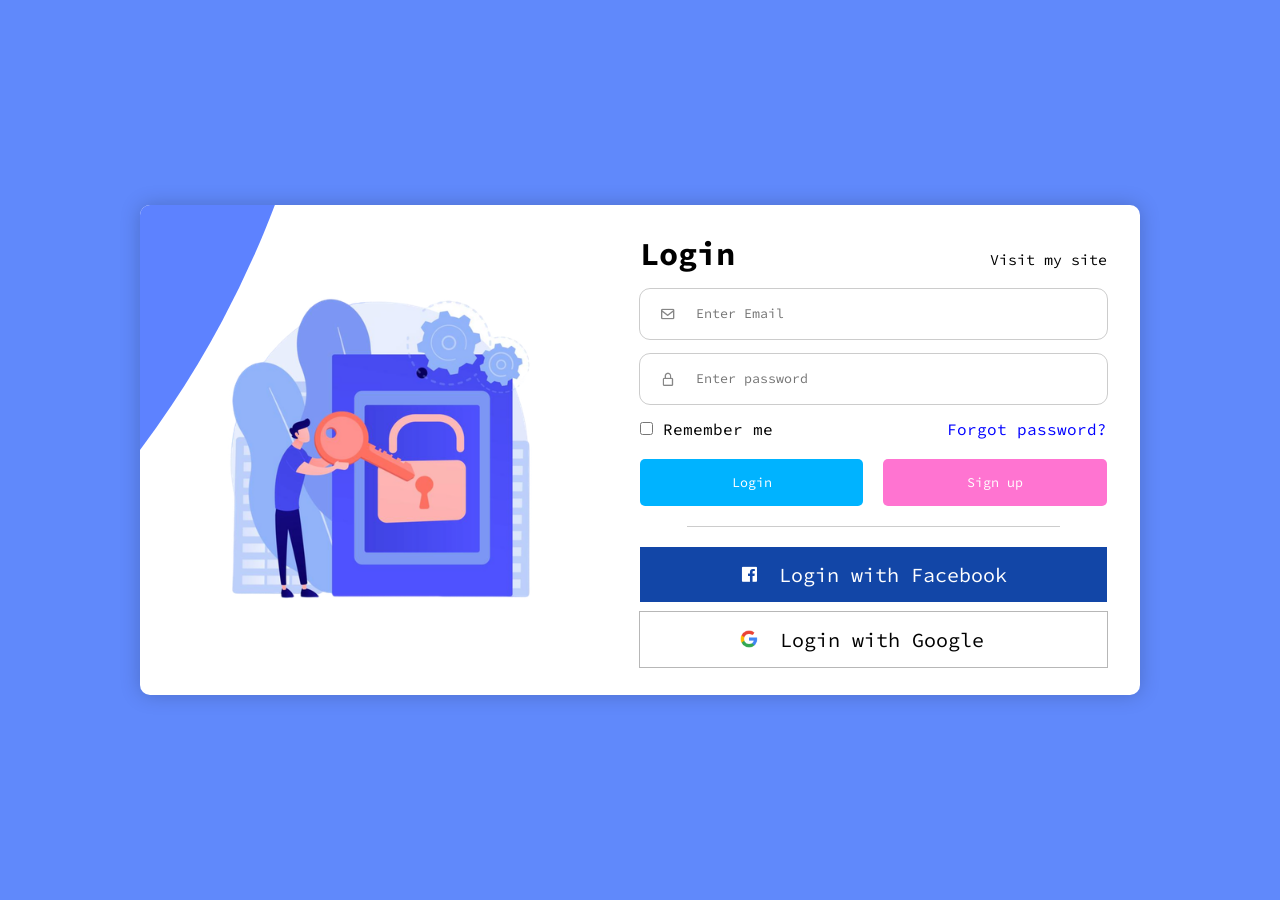
<file: index.html>
<!DOCTYPE html>
<html lang="en">

<head>
    <meta charset="UTF-8">
    <meta http-equiv="X-UA-Compatible" content="IE=edge">
    <meta name="viewport" content="width=device-width, initial-scale=1.0">
    <title>Login / Sign up</title>
    <link rel="stylesheet" href="./style.css">
    <link href='https://unpkg.com/boxicons@2.1.4/css/boxicons.min.css' rel='stylesheet'>

</head>

<body>

    <div class="container">

        <div class="bg">
            <span class="bg-circle"></span>
            <img src="./12085707_20944201_prev_ui.png" alt="">
        </div>

        <div class="form">
            <!-----------------------------------------------------login up form--------------------------------------->
            <div class="login item">
                <form class="login-form">
                    <span>
                        <h1 class="title">Login</h1>
                        <a href="https://bharat-ag.github.io/Porfotlio/" target="_blank">Visit my site</a>
                    </span>

                    <!-- ------------------------------------------------------------ -->
                    <div class="input-field">
                        <i class='bx bx-envelope'></i>
                        <input type="text" placeholder="Enter Email" id="email" required>
                    </div>
                    <!-- ------------------------------------------------------------ -->

                    <div class="input-field">
                        <i class='bx bx-lock-alt showHide'></i>
                        <input type="password" placeholder="Enter password" id="password" required>
                    </div>
                    <!-- ------------------------------------------------------------ -->

                    <div class="checkbox-text">
                        <div class="checkbox-content">
                            <label for="logCheck" class="text">
                                <input type="checkbox" id="logCheck">
                                Remember me
                            </label>
                        </div>
                        <a href="#" class="text">Forgot password?</a>
                    </div>
                    <!-- ------------------------------------------------------------ -->
                </form>
                <div class="lgbtn">
                    <input type="submit" class="btn" value="Login">
                    <button class=" sign-up-btn" onclick="signUpBtn()">Sign up</button>
                </div>
                <!-- ------------------------------------------------------------ -->

                <hr>
                <!-- ------------------------------------------------------------ -->
                <div class="other">
                    <button class="facebook">
                        <i class="bx bxl-facebook-square"></i>
                        Login with Facebook
                    </button>
                    <button class="google">
                        <img src="./google-logo-9824.png" alt="">
                        Login with Google
                    </button>
                </div>
            </div>
            <!-----------------------------------------------------sign up form--------------------------------------->
            <div class="sign-up item">
                <form class="sign-up-form">
                    <span>
                        <h1 class="title">Sign up</h1>
                        <a href="https://bharat-ag.github.io/Porfotlio/" target="_blank">Visit my site</a>
                    </span>
                    <div class="input-field">
                        <i class='bx bx-user'></i>
                        <input type="text" placeholder="Enter username" id="username">
                    </div>
                    <div class="input-field">
                        <i class='bx bx-phone'></i>
                        <input type="text" placeholder="Phone number" id="phone">
                    </div>
                    <div class="input-field">
                        <i class='bx bx-envelope'></i>
                        <input type="text" placeholder="Enter Email" id="email">
                    </div>
                    <div class="input-field">
                        <i class='bx bx-lock-alt showHide'></i>
                        <input type="password" placeholder="Enter password" id="password">
                    </div>
                    <div class="input-field">
                        <i class='bx bx-lock-alt conformPassEye'></i>
                        <input type="password" placeholder="Confirm password" id="Cpassword">
                    </div>


                    <input type="submit" class="btn" value="Sign up">
                </form>
                <div class="orLogin" onclick="loginAgainBtn()">
                    <h3>Or login</h3>
                </div>

            </div>

        </div>
    </div>

    <script src="./script.js"></script>
</body>

</html>
</file>
<file: style.css>
@import url('https://fonts.googleapis.com/css2?family=Source+Code+Pro:wght@300;400;500;600;700&display=swap');

* {
    margin: 0;
    padding: 0;
    box-sizing: border-box;
    font-family: 'Source Code Pro', monospace;

}

:root {
    --main-color: rgb(96, 137, 251);
}

body {
    display: flex;
    justify-content: center;
    align-items: center;
    background: var(--main-color);
    min-height: 100vh;
    padding: 20px;
}

button,
input {
    outline: none;
    border: none;
}

/* --------------------------------------------------------------main container*/

.container {
    display: flex;
    justify-content: center;
    align-items: center;
    width: 100%;
    max-width: 1000px;
    overflow: hidden;
    background-color: white;
    box-shadow: 0 0 20px rgba(0, 0, 0, 0.202);
    border-radius: 10px;
    padding: 20px 30px;
    position: relative;
    height: 490px;
}

.container .bg {
    position: absolute;
    z-index: 9;
    width: 48%;
    height: 100%;
    left: 0%;
    top: 0;
    display: flex;
    justify-content: center;
    align-items: center;
    background: none;
    transition: left .5s;
    margin: 0 auto;
}

.container .bg .bg-circle {
    width: 1000px;
    height: 1000px;
    background: rgb(93, 130, 255);
    z-index: 10;
    border-radius: 50%;
    position: absolute;
    transform: translate(-130%, -60%) scale(2);
    left: 0;
    transition: transform .7s cubic-bezier(0, .54, 1, .46), left .7s cubic-bezier(0, .54, 1, .46);
}

.container .bg img {
    width: 400px;
    margin: 20px auto;
}

.container .bg.active {
    left: 50%;
}

.container .bg.active .bg-circle {

    transform: translate(35%, 53%) scale(2);
    left: 100%;
}

/* --------------------------------------------------------------form box*/

.form {
    width: 100%;
    display: flex;
    justify-content: center;
    align-items: center;
    gap: 50px;
    transform: translateX(50%);
    z-index: 8;
    transition: transform .7s cubic-bezier(0, .54, .5, .99);
    transition-delay: 100ms;

}


.form.active {
    transform: translateX(-53.5%);
}

.form .login {
    opacity: 1;
    transition: opacity .4s;
    transition-delay: 100ms;
}

.form.active .login {
    opacity: 0;
}

.sign-up {
    opacity: 0;
    transition: opacity .4s;
    transition-delay: 200ms;
}

.form.active .sign-up {
    opacity: 1;
}

.item {
    flex-grow: 1;
}

span {
    width: 100%;
    display: flex;
    justify-content: space-between;
    align-items: baseline;

}

span a {
    text-decoration: none;
    float: right;
    color: rgb(0, 0, 0);
    font-size: 15px;

}

.input-field {
    height: 50px;
    display: flex;
    justify-content: center;
    align-items: center;
    gap: 20px;
    outline: .5px solid rgba(0, 0, 0, 0.2);
    border-radius: 10px;
    margin: 15px 0;
    padding: 0 20px;
}

.input-field input {
    width: 100%;
    height: 100%;
}

.input-field i {
    opacity: .47;
}

.input-field .bx-lock-alt {
    cursor: pointer;
}

.checkbox-text {
    display: flex;
    justify-content: space-between;
    align-items: center;
}

.checkbox-text a {
    text-decoration: none;
    color: blue;
}

.checkbox-content {
    display: flex;
    justify-content: center;
    align-items: center;
    gap: 20px;
    user-select: none;
    cursor: pointer;
}

.checkbox-content label {
    cursor: pointer;
}

/* --------------------------------------------------------------form btn*/

.lgbtn {
    display: flex;
    justify-content: center;
    align-items: center;
    margin: 20px auto;
    gap: 20px;

}

.lgbtn input,
.lgbtn button {
    height: 100%;
    cursor: pointer;
    color: white;
    background-color: rgb(0, 179, 255);
    padding: 15px 0;
    border-radius: 5px;
    width: 50%;

}

.lgbtn .sign-up-btn {
    background-color: rgb(255, 116, 209);

}

/* --------------------------------------------------------------login with other section*/


hr {
    background-color: rgba(0, 0, 0, 0.2);
    outline: none;
    border: none;
    width: 80%;
    height: 1px;
    margin: 0 auto;
    position: relative;
}

.other {
    display: flex;
    justify-content: center;
    align-items: center;
    flex-direction: column;
    gap: 10px;
    margin-top: 20px;
}

.other button {
    width: 100%;
    cursor: pointer;
    padding: 15px 0;
    font-size: 20px;
    color: white;
    gap: 20px;
}

.other .facebook {
    background-color: rgb(18, 70, 167);
    display: flex;
    justify-content: center;
    align-items: center;
}

.other .google {
    background-color: rgb(255, 255, 255);
    color: black;
    outline: 1px solid rgba(0, 0, 0, 0.283);
    display: flex;
    justify-content: center;
    align-items: center;
    padding-right: 25px;
}

.other .google img {
    width: 22px;
}

.orLogin {
    float: right;
    cursor: pointer;
    color: rgba(0, 0, 0, 0.5);
}

.sign-up .btn {
    background-color: rgb(255, 116, 209);
    color: white;
    padding: 15px 30px;
    border-radius: 5px;
    cursor: pointer;
}



/* --------------------------------------------------------------media queries*/

@media only screen and (max-width:379px) {
    span a {
        font-size: 13px;
        position: absolute;
        bottom: 50px;
        right: 0;
    }

    .form {
        transform: translate(00%);
        flex-direction: column;
        margin: auto 0;
        transition-delay: 200ms;
    }

    .form .item {
        width: 100%;
    }


    .form.active {
        transform: translateY(-50%);
    }

    .container {
        max-width: 610px;
    }

    .container .bg {
        pointer-events: none;
    }

    .container .bg img {
        display: none;
    }

    .container .bg .bg-circle {
        transform: translate(-27%, -117%) scale(1)
    }

    .container .bg.active .bg-circle {
        transform: translate(-72%, 77%) scale(1);
        left: 100%;
    }

    .input-field {
        gap: 12px;
        padding: 0 12px;
    }

    .checkbox-text {
        font-size: 12px;
    }

    .lgbtn {
        display: flex;
        justify-content: center;
        align-items: center;
        margin: 13px auto;
        gap: 43px;
    }

    .lgbtn input,
    .lgbtn button {
        padding: 12px 0;
    }

    .other {
        margin-top: 10px;
    }

    .other button {
        font-size: 16px;
        gap: 20px;
    }
}

@media (min-width:380px) and (max-width:509px) {
    .form {
        transform: translate(00%);
        flex-direction: column;
        margin: auto 0;
        transition-delay: 200ms;
    }

    .form .item {
        width: 100%;
    }


    .form.active {
        transform: translateY(-50%);
    }

    .container {
        max-width: 610px;
    }

    .container .bg {
        pointer-events: none;
    }

    .container .bg img {
        display: none;
    }

    .container .bg .bg-circle {
        transform: translate(-27%, -117%) scale(1)
    }

    .container .bg.active .bg-circle {
        transform: translate(-72%, 77%) scale(1);
        left: 100%;
    }

    .input-field {
        gap: 12px;
        padding: 0 12px;
    }

    .checkbox-text {
        font-size: 12px;
    }

    .lgbtn {
        display: flex;
        justify-content: center;
        align-items: center;
        margin: 13px auto;
        gap: 43px;
    }

    .lgbtn input,
    .lgbtn button {
        padding: 12px 0;
    }

    .other {
        margin-top: 10px;
    }

    .other button {
        font-size: 16px;
        gap: 20px;
    }

}

@media (min-width:510px) and (max-width:683px) {
    .form {
        gap: 10px;
        transform: translate(00%);
        flex-direction: column;
        margin: auto 0;
        transition-delay: 200ms;

    }

    .form .item {
        width: 100%;
    }


    .form.active {
        transform: translateY(-50%);
    }

    .container {
        max-width: 610px;
    }

    .container .bg {
        pointer-events: none;
    }

    .container .bg img {
        display: none;
    }

    .container .bg .bg-circle {
        transform: translate(-27%, -117%) scale(1)
    }

    .container .bg.active .bg-circle {
        transform: translate(-72%, 77%) scale(1);
        left: 100%;
    }

}

@media (min-width:684px) and (max-width:767px) {
    .form {
        gap: 17px;
    }

    .form.active {
        transform: translateX(-55%);
    }

    .container .bg .bg-circle {
        width: 700px;
        height: 700px;
    }

    .container .bg .bg-circle {
        transform: translate(-86%, -106%) scale(2);

    }

    .container .bg.active .bg-circle {
        transform: translate(-19%, 110%) scale(2);
        left: 100%;
    }

    .container .bg img {
        width: 345px;
        margin: 20px auto;
    }

    .other button {
        font-size: 17px;
    }

    .other .google img {
        width: 21px;
    }

}


@media (min-width:768px) and (max-width:850px) {
    .container {
        padding: 20px;
    }

    .container .bg .bg-circle {
        width: 800px;
        height: 800px;
    }

    .container .bg img {
        width: 350px;
        margin: 20px auto;
    }

    .container .bg.active {
        left: 47%;
    }

    .container .bg.active .bg-circle {
        transform: translate(39%, 53%) scale(2);
        left: 100%;
    }
}



@media (min-width:851px) and (max-width:950px) {
    .form.active {
        transform: translateX(-55%);
    }

    .container .bg.active {
        left: 47%;
    }

    .container .bg.active .bg-circle {
        transform: translate(43%, 40%) scale(2);
    }
}
</file>
